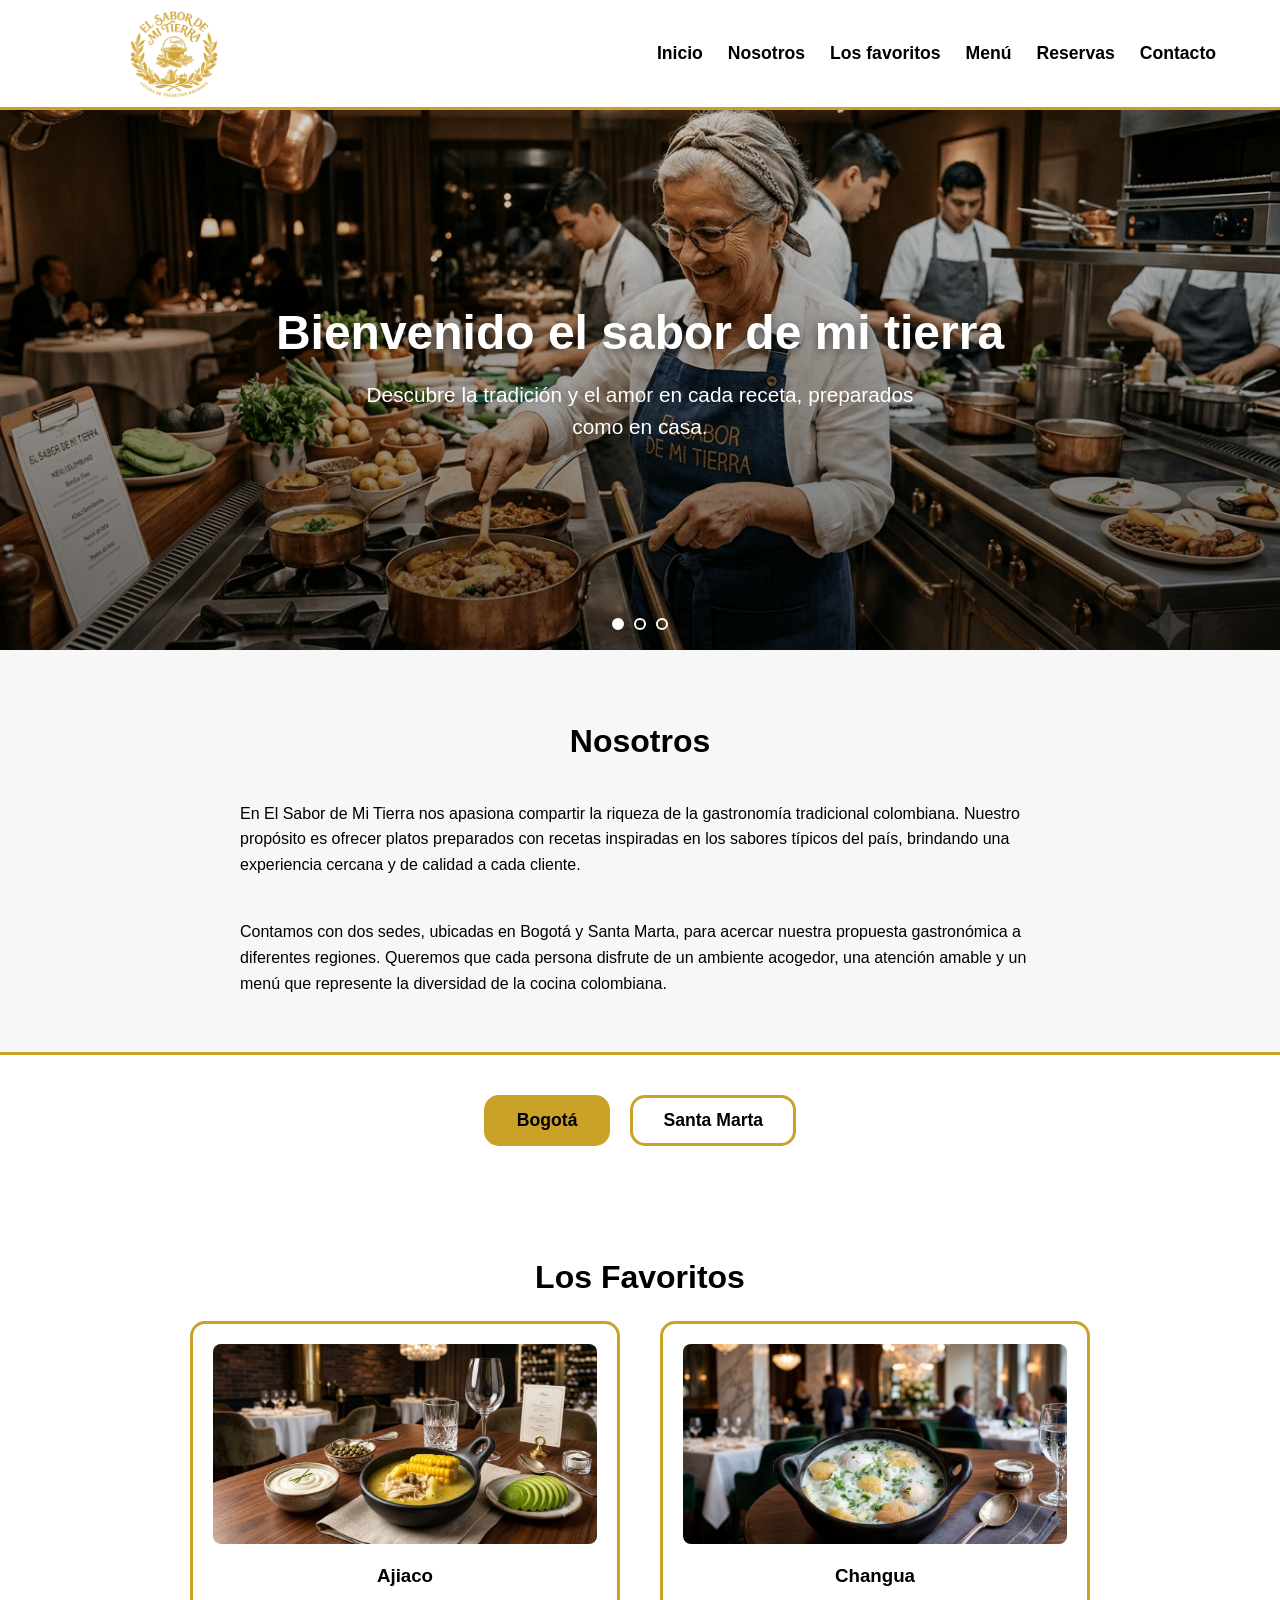
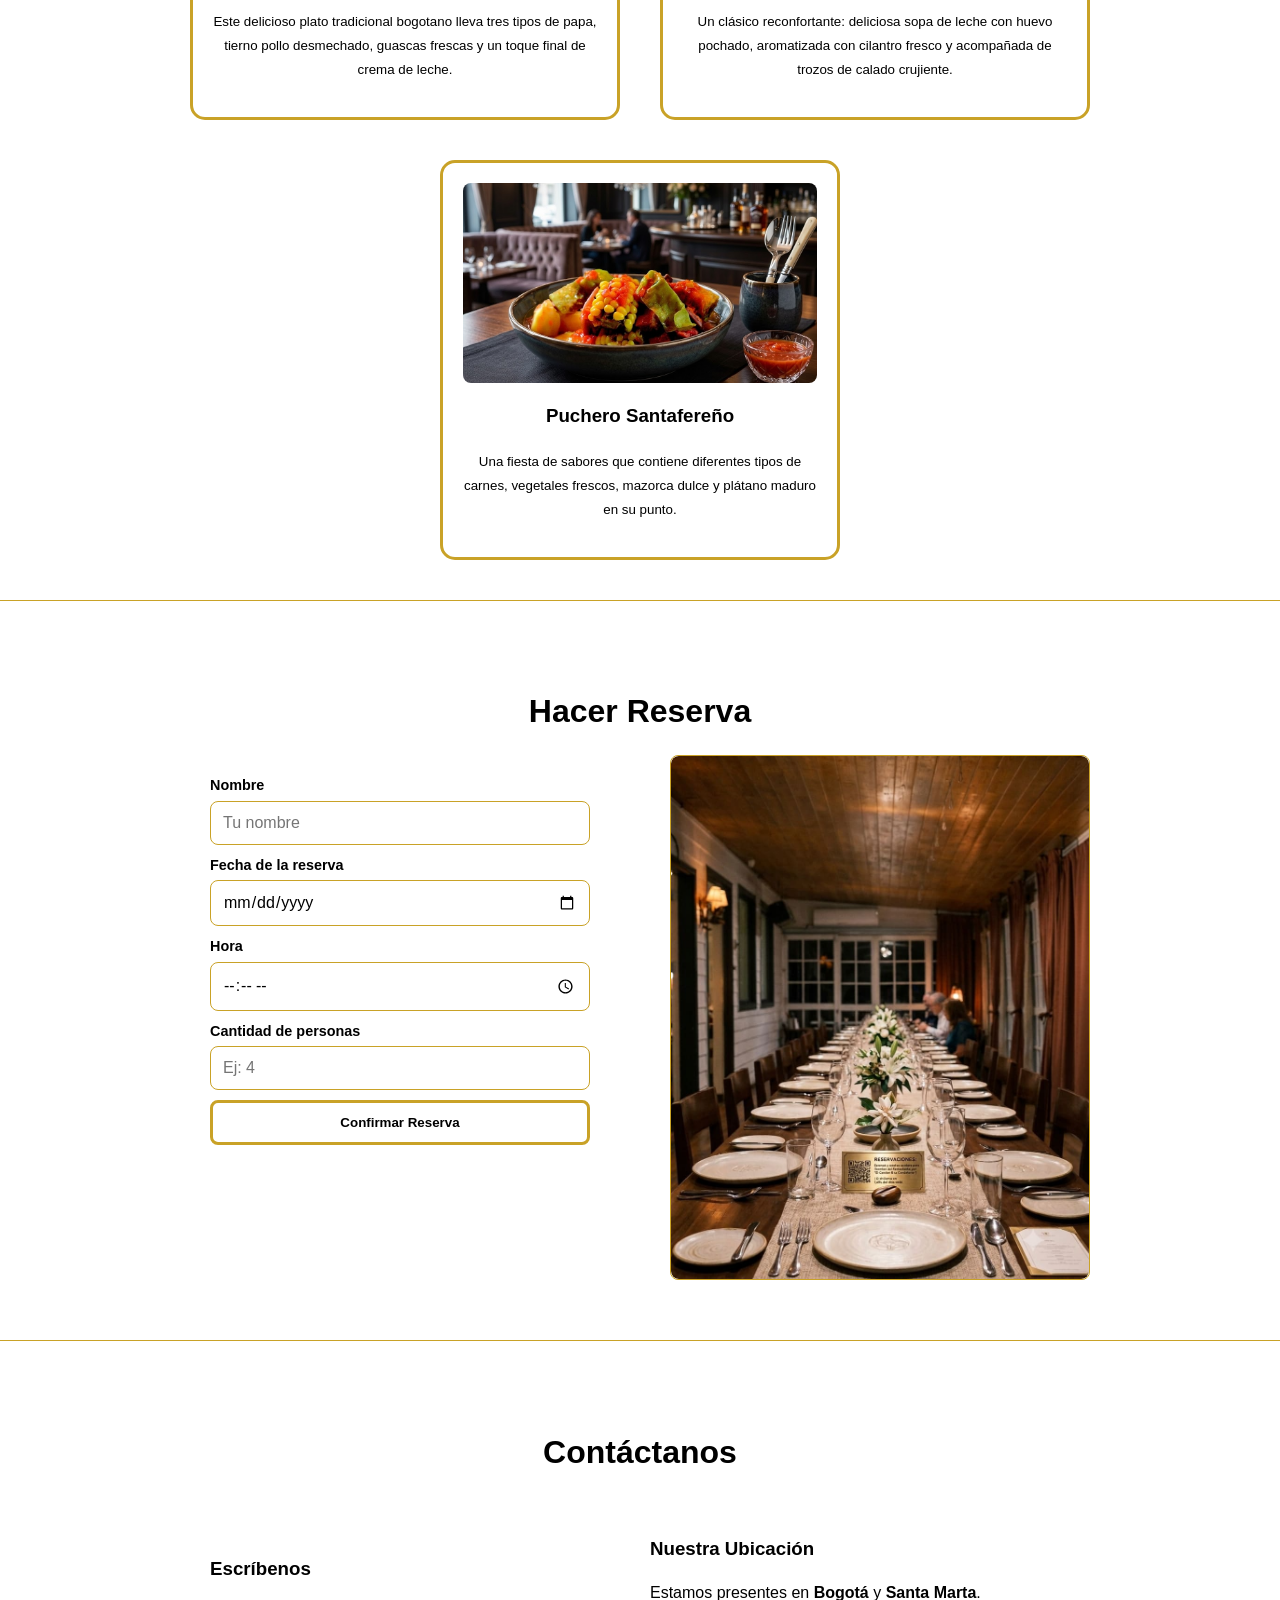
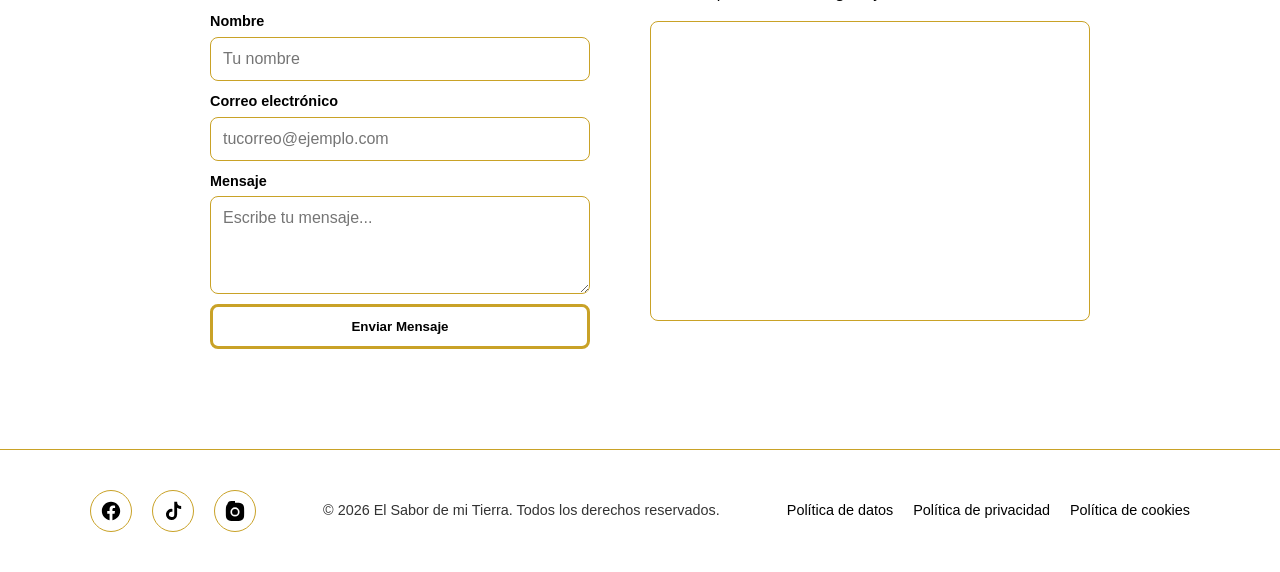
<file: index.html>
<!DOCTYPE html>
<!-- proyecto: El Sabor de mi Tierra | Web de restaurante de comida tradicional colombiana -->
<html lang="es">
<head>
    <meta charset="UTF-8">
    <meta name="viewport" content="width=device-width, initial-scale=1.0">
    <meta name="description" content="El Sabor de mi Tierra: restaurante de comida tradicional colombiana con sedes en Bogotá y Santa Marta. Consulta el menú, haz tu reserva y contáctanos.">
    <title>El Sabor de mi Tierra</title>
    <!-- Hoja de estilos principal, ubicada en la carpeta css -->
    <link rel="stylesheet" href="css/estilos.css">
</head>
<body>

    <!-- ============================= -->
    <!-- header: logo + nombre + menú de navegación -->
    <!-- ============================= -->
    <header class="header-principal">
        <div class="header__marca">
            <picture>
                <source srcset="img/logo.webp" type="image/webp">
                <img src="img/logo.jpg" class="header__logo" alt="Logo El Sabor de Mi Tierra" loading="lazy">
            </picture>
        </div>

        <!-- botón hamburguesa, sólo visible en móvil -->
        <button class="header__hamburguesa" id="btn-hamburguesa" aria-label="Abrir menú de navegación" aria-expanded="false">
            <span></span>
            <span></span>
            <span></span>
        </button>

        <nav class="header__nav" id="header-nav">
            <a href="#inicio" title="Ir al inicio">Inicio</a>
            <a href="#nosotros" title="Conoce más sobre nosotros">Nosotros</a>
            <!-- lleva directo a la vista previa de platos en la propia página -->
            <a href="#seccion-menu" title="Ver los platos favoritos">Los favoritos</a>
            <!-- el botón de menú abre el pop up con la carta, no navega a una sección -->
            <button type="button" id="btn-menu">Menú</button>
            <a href="#reservas" title="Ir a la sección de reservas">Reservas</a>
            <a href="#contacto" title="Ir a la sección de contacto">Contacto</a>
        </nav>
    </header>

    <!-- ============================= -->
    <!-- banner principal: carrusel con movimiento automático -->
    <!-- ============================= -->
    <section class="seccion-inicio" id="inicio">
        <div class="banner-carrusel" id="banner-carrusel">
            <!-- cada slide es una imagen de fondo distinta; el JS alterna la clase "activo" -->
            <div class="banner-carrusel__slide banner-carrusel__slide--activo" style="background-image: url('img/bannerprincipal.webp');"></div>
            <div class="banner-carrusel__slide" style="background-image: url('img/bannerbogota.webp');"></div>
            <div class="banner-carrusel__slide" style="background-image: url('img/bannersantamarta.webp');"></div>

            <div class="banner-carrusel__overlay"></div>

            <div class="banner-carrusel__contenido">
                <h1>Bienvenido el sabor de mi tierra</h1>
                <p>Descubre la tradición y el amor en cada receta, preparados como en casa.</p>
            </div>

            <!-- puntos indicadores del carrusel -->
            <div class="banner-carrusel__indicadores" id="banner-indicadores">
                <button class="banner-carrusel__indicador banner-carrusel__indicador--activo" data-slide="0" aria-label="Ir a la imagen 1"></button>
                <button class="banner-carrusel__indicador" data-slide="1" aria-label="Ir a la imagen 2"></button>
                <button class="banner-carrusel__indicador" data-slide="2" aria-label="Ir a la imagen 3"></button>
            </div>
        </div>
    </section>

    <!-- ============================= -->
    <!-- nosotros: sección visible en la propia página, debajo del banner -->
    <!-- ============================= -->
    <section id="nosotros" class="seccion-nosotros">
        <h2 class="u-titulo-seccion">Nosotros</h2>
        <div class="seccion-nosotros__texto">
            <p>En El Sabor de Mi Tierra nos apasiona compartir la riqueza de la gastronomía tradicional colombiana. Nuestro propósito es ofrecer platos preparados con recetas inspiradas en los sabores típicos del país, brindando una experiencia cercana y de calidad a cada cliente.</p>
            <p>Contamos con dos sedes, ubicadas en Bogotá y Santa Marta, para acercar nuestra propuesta gastronómica a diferentes regiones. Queremos que cada persona disfrute de un ambiente acogedor, una atención amable y un menú que represente la diversidad de la cocina colombiana.</p>
        </div>
    </section>

    <!-- botones para filtrar los platos por ciudad -->
    <div class="selector-ciudad">
        <button class="selector-ciudad__boton selector-ciudad__boton--activo" data-ciudad="platos-bogota">Bogotá</button>
        <button class="selector-ciudad__boton" data-ciudad="platos-santa-marta">Santa Marta</button>
    </div>

    <!-- vista previa de un par de platos destacados en la propia página (no es el pop up) -->
    <section id="seccion-menu">
        <h2 class="u-titulo-seccion">Los Favoritos</h2>
        <div id="contenedor-platos-dinamicos" class="menu-favoritos__grid">
            <!-- el contenido se genera dinámicamente desde js/index.js -->
        </div>
    </section>

    <!-- ============================= -->
    <!-- pop up del menu completo(se abre al pulsar "menú" en el header) -->
    <!-- ============================= -->
    <div class="modal" id="modal-menu" aria-hidden="true">
        <div class="modal__caja" role="dialog" aria-modal="true" aria-labelledby="titulo-modal-menu">
            <button class="modal__cerrar" id="btn-cerrar-menu" aria-label="Cerrar menú">&times;</button>
            <h2 id="titulo-modal-menu">Menú Completo y Precios</h2>
            <ul id="lista-menu-completa">
                <li><span>Ajiaco</span><span>$25.000</span></li>
                <li><span>Changua</span><span>$18.000</span></li>
                <li><span>Puchero Santafereño</span><span>$30.000</span></li>
                <li><span>Sobrebarriga</span><span>$28.000</span></li>
                <li><span>Tamal Santafereño</span><span>$15.000</span></li>
                <li><span>Mijoa</span><span>$12.000</span></li>
                <li><span>Arepa de Huevo</span><span>$8.000</span></li>
                <li><span>Arroz con Camarón</span><span>$28.000</span></li>
                <li><span>Cayeye</span><span>$12.000</span></li>
                <li><span>Carimañola</span><span>$7.000</span></li>
                <li><span>Lechona</span><span>$22.000</span></li>
                <li><span>Fritanga</span><span>$26.000</span></li>
                <li><span>Cocadas</span><span>$5.000</span></li>
                <li><span>Merengón</span><span>$9.000</span></li>
            </ul>
        </div>
    </div>

    <!-- ============================= -->
    <!-- reservas: formulario con selector de fecha nativo (input date) -->
    <!-- ============================= -->
    <section id="reservas" class="seccion-formulario">
        <h2 class="u-titulo-seccion">Hacer Reserva</h2>
        <div class="reservas__contenido">
            <form class="formulario-reservas" id="form-reservas" action="#reservas" method="post">
                <label for="reserva-nombre">Nombre</label>
                <input type="text" id="reserva-nombre" placeholder="Tu nombre" required>

                <label for="reserva-fecha">Fecha de la reserva</label>
                <!-- el input type="date" abre el calendario nativo del navegador -->
                <input type="date" id="reserva-fecha" required>

                <label for="reserva-hora">Hora</label>
                <input type="time" id="reserva-hora" required>

                <label for="reserva-personas">Cantidad de personas</label>
                <input type="number" id="reserva-personas" placeholder="Ej: 4" min="1" required>

                <button type="submit" id="btn-reserva">Confirmar Reserva</button>
            </form>

            <div class="reservas__imagen">
                <picture>
                    <source srcset="img/reservas.webp" type="image/webp">
                    <img src="img/reservas.jpg" alt="Mesa reservada en el restaurante" loading="lazy">
                </picture>
            </div>
        </div>
    </section>

    <!-- ============================= -->
    <!-- contacto -->
    <!-- ============================= -->
    <section id="contacto" class="seccion-formulario">
        <h2 class="u-titulo-seccion">Contáctanos</h2>
        <div class="contacto__flex">
            <form id="form-contacto" class="formulario-reservas" action="#contacto" method="post">
                <h3>Escríbenos</h3>
                <label for="contacto-nombre">Nombre</label>
                <input type="text" id="contacto-nombre" placeholder="Tu nombre" required>

                <label for="contacto-email">Correo electrónico</label>
                <input type="email" id="contacto-email" placeholder="tucorreo@ejemplo.com" required>

                <label for="contacto-mensaje">Mensaje</label>
                <textarea id="contacto-mensaje" placeholder="Escribe tu mensaje..." rows="4" required></textarea>

                <button type="submit" id="btn-enviar-contacto">Enviar Mensaje</button>
            </form>

            <div id="mensaje-confirmacion">
                ¡Gracias! Hemos recibido tu mensaje. Te contestaremos en el tiempo más breve posible.
            </div>

            <div class="contacto__mapa">
                <h3>Nuestra Ubicación</h3>
                <p>Estamos presentes en <strong>Bogotá</strong> y <strong>Santa Marta</strong>.</p>
                <div class="contacto__caja-mapa">
                    <iframe id="mapa-ciudad" title="Mapa de ubicación"
                        src="https://www.google.com/maps/embed?pb=!1m14!1m12!1m3!1d254508.5164547432!2d-74.10782975!3d4.6482837!2m3!1f0!2f0!3f0!3m2!1i1024!2i768!4f13.1!5e0!3m2!1ses!2sco!4v1625484848484!5m2!1ses!2sco"
                        allowfullscreen="" loading="lazy"></iframe>
                </div>
            </div>
        </div>
    </section>

    <!-- ============================= -->
    <!-- footer: iconos de redes a la izquierda, políticas a la derecha -->
    <!-- ============================= -->
    <footer class="footer-principal">
        <div class="footer-contenido">

            <!-- bloque izquierdo: sólo iconos de redes sociales -->
            <div class="footer-redes">
                <a href="https://www.facebook.com/profile.php?id=61577432203304" target="_blank" rel="noreferrer" class="footer-redes__icono" aria-label="Facebook" title="Visita nuestro Facebook">
                    <svg viewBox="0 0 24 24" width="22" height="22" fill="currentColor" aria-hidden="true">
                        <path d="M22 12.06C22 6.51 17.52 2 12 2S2 6.51 2 12.06c0 5 3.66 9.15 8.44 9.94v-7.03H7.9v-2.91h2.54V9.85c0-2.51 1.49-3.9 3.77-3.9 1.09 0 2.24.2 2.24.2v2.47h-1.26c-1.24 0-1.63.78-1.63 1.57v1.88h2.78l-.44 2.91h-2.34V22c4.78-.79 8.44-4.94 8.44-9.94Z"/>
                    </svg>
                </a>
                <a href="https://www.tiktok.com/@loreprincess2?_r=1&amp;_t=ZS-97jcSxCkOBR" target="_blank" rel="noreferrer" class="footer-redes__icono" aria-label="TikTok" title="Visita nuestro TikTok">
                    <svg viewBox="0 0 24 24" width="22" height="22" fill="currentColor" aria-hidden="true">
                        <path d="M16.5 2h-3.1v13.7a2.9 2.9 0 1 1-2.06-2.78V9.7a6.1 6.1 0 1 0 5.16 6.03V8.44a7.6 7.6 0 0 0 4.4 1.4V6.63a4.4 4.4 0 0 1-4.4-4.4Z"/>
                    </svg>
                </a>
                <a href="https://www.instagram.com/loreg_200?igsh=YTkwZzRnOXBpZDhy" target="_blank" rel="noreferrer" class="footer-redes__icono" aria-label="Instagram" title="Visita nuestro Instagram">
                    <svg viewBox="0 0 24 24" width="22" height="22" fill="currentColor" aria-hidden="true">
                        <path d="M12 2c2.72 0 3.06.01 4.12.06 1.06.05 1.79.22 2.43.47.66.26 1.22.6 1.77 1.15.55.55.9 1.11 1.15 1.77.25.64.42 1.37.47 2.43C21.99 8.94 22 9.28 22 12s-.01 3.06-.06 4.12c-.05 1.06-.22 1.79-.47 2.43a4.9 4.9 0 0 1-1.15 1.77 4.9 4.9 0 0 1-1.77 1.15c-.64.25-1.37.42-2.43.47C15.06 21.99 14.72 22 12 22s-3.06-.01-4.12-.06c-1.06-.05-1.79-.22-2.43-.47a4.9 4.9 0 0 1-1.77-1.15 4.9 4.9 0 0 1-1.15-1.77c-.25-.64-.42-1.37-.47-2.43C2.01 15.06 2 14.72 2 12s.01-3.06.06-4.12c.05-1.06.22-1.79.47-2.43.26-.66.6-1.22 1.15-1.77A4.9 4.9 0 0 1 5.45.53c.64-.25 1.37-.42 2.43-.47C8.94.01 9.28 0 12 0Zm0 5a5 5 0 1 0 0 10 5 5 0 0 0 0-10Zm0 8.2a3.2 3.2 0 1 1 0-6.4 3.2 3.2 0 0 1 0 6.4Zm5.4-8.4a1.17 1.17 0 1 1-2.34 0 1.17 1.17 0 0 1 2.34 0Z" transform="translate(0 1)"/>
                    </svg>
                </a>
            </div>

            <!-- el texto central: derechos de autor -->
            <p class="footer-copy">© 2026 El Sabor de mi Tierra. Todos los derechos reservados.</p>

            <!-- bloque derecho: enlaces legales -->
            <div class="footer-legal">
                <a href="politica-datos.html" title="Ver política de datos">Política de datos</a>
                <a href="politica-privacidad.html" title="Ver política de privacidad">Política de privacidad</a>
                <a href="politica-cookies.html" title="Ver política de cookies">Política de cookies</a>
            </div>
        </div>
    </footer>

    <!-- el script se carga al final, ubicado en la carpeta js -->
    <script src="js/index.js" defer></script>
</body>
</html>
</file>
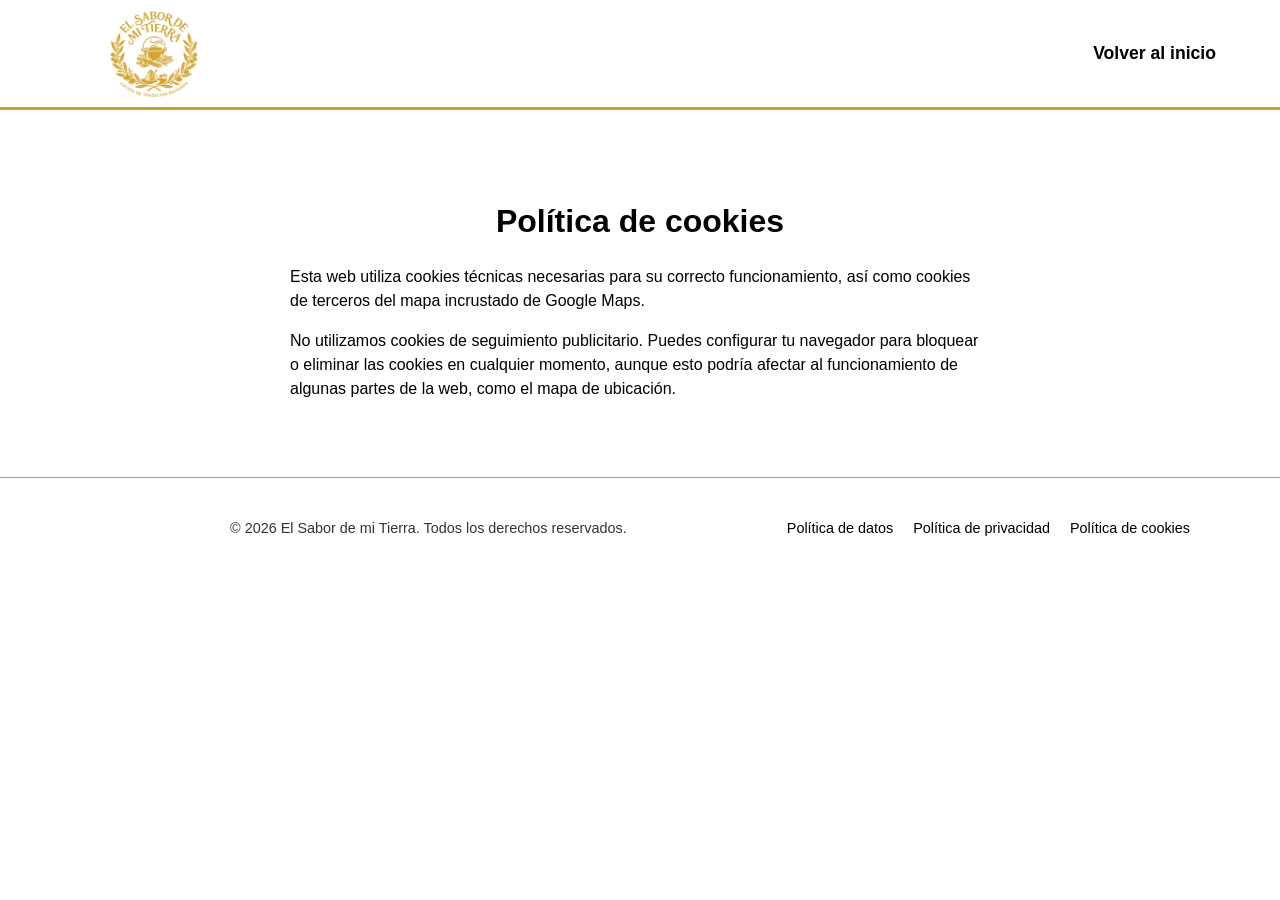
<file: politica-cookies.html>
<!DOCTYPE html>
<!-- Página legal: Política de cookies -->
<html lang="es">
<head>
    <meta charset="UTF-8">
    <meta name="viewport" content="width=device-width, initial-scale=1.0">
    <meta name="description" content="Política de cookies de El Sabor de mi Tierra: qué cookies técnicas y de terceros utilizamos y cómo puedes gestionarlas en tu navegador.">
    <title>Política de cookies | El Sabor de mi Tierra</title>
    <link rel="stylesheet" href="css/estilos.css">
</head>
<body>
    <header class="header-principal">
        <div class="header__marca">
            <img src="img/logo.webp" class="header__logo" alt="Logo El Sabor de Mi Tierra">
        </div>
        <nav class="header__nav header__nav--estatico">
        <a href="index.html" title="Volver a la página de inicio">Volver al inicio</a>
        </nav>
    </header>

    <section class="seccion-formulario" style="border-top: none;">
        <h1 class="u-titulo-seccion">Política de cookies</h1>
        <div style="max-width: 43.75rem; margin: 0 auto;">
            <p>Esta web utiliza cookies técnicas necesarias para su correcto funcionamiento, así como cookies de terceros del mapa incrustado de Google Maps.</p>
            <p>No utilizamos cookies de seguimiento publicitario. Puedes configurar tu navegador para bloquear o eliminar las cookies en cualquier momento, aunque esto podría afectar al funcionamiento de algunas partes de la web, como el mapa de ubicación.</p>
        </div>
    </section>

    <footer class="footer-principal">
        <div class="footer-contenido">
            <p class="footer-copy">© 2026 El Sabor de mi Tierra. Todos los derechos reservados.</p>
            <div class="footer-legal">
                <a href="politica-datos.html" title="Ver política de datos">Política de datos</a>
                <a href="politica-privacidad.html" title="Ver política de privacidad">Política de privacidad</a>
                <a href="politica-cookies.html" title="Ver política de cookies">Política de cookies</a>
            </div>
        </div>
    </footer>
</body>
</html>
</file>
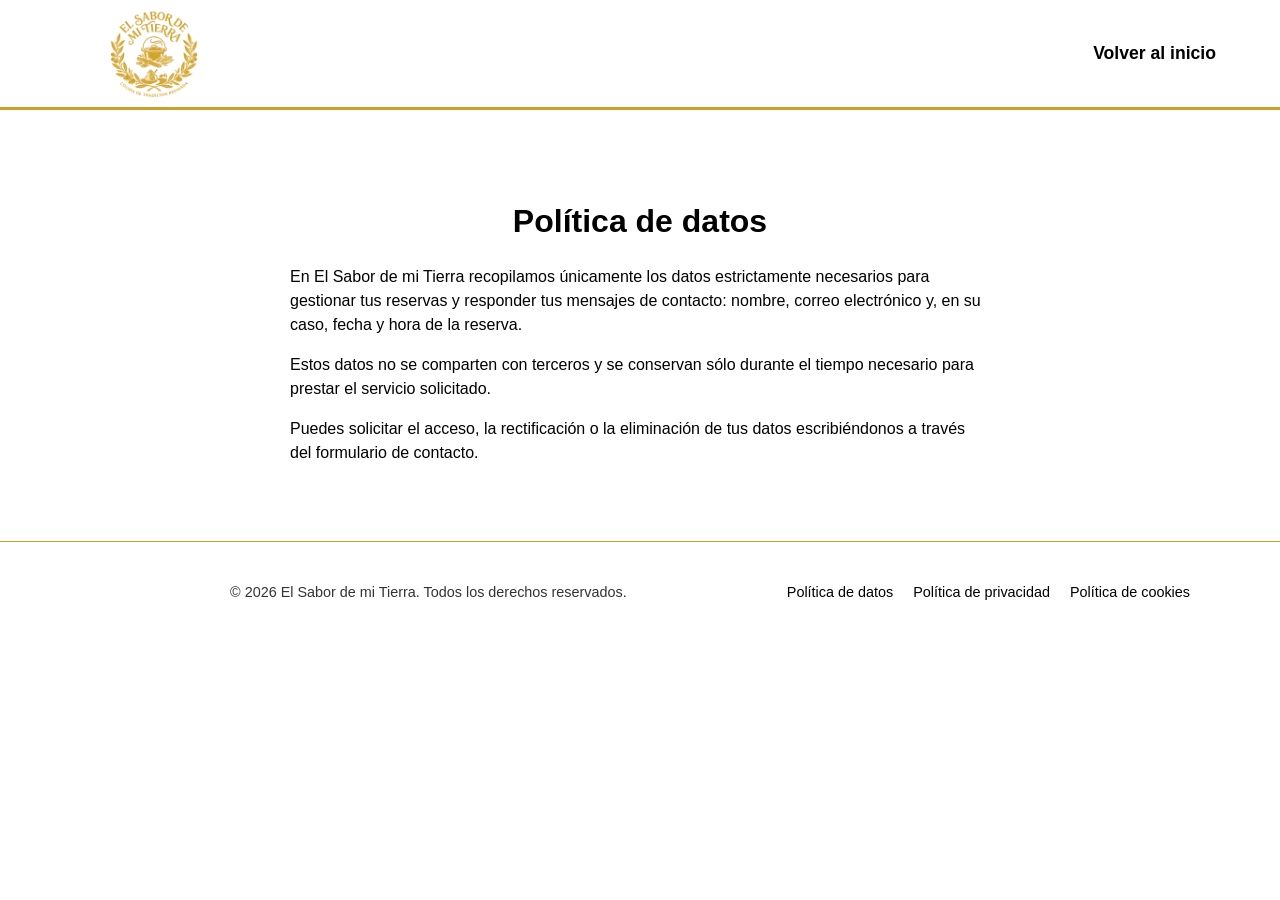
<file: politica-datos.html>
<!DOCTYPE html>
<!-- Página legal: Política de datos -->
<html lang="es">
<head>
    <meta charset="UTF-8">
    <meta name="viewport" content="width=device-width, initial-scale=1.0">
    <meta name="description" content="Política de datos de El Sabor de mi Tierra: qué información recopilamos, con qué finalidad y cómo puedes ejercer tus derechos sobre ella.">
    <title>Política de datos | El Sabor de mi Tierra</title>
    <link rel="stylesheet" href="css/estilos.css">
</head>
<body>
    <header class="header-principal">
        <div class="header__marca">
            <img src="img/logo.webp" class="header__logo" alt="Logo El Sabor de Mi Tierra">
        </div>
        <nav class="header__nav header__nav--estatico">
    <a href="index.html" title="Volver a la página de inicio">Volver al inicio</a>
        </nav>
    </header>

    <section class="seccion-formulario" style="border-top: none;">
        <h1 class="u-titulo-seccion">Política de datos</h1>
        <div style="max-width: 43.75rem; margin: 0 auto;">
            <p>En El Sabor de mi Tierra recopilamos únicamente los datos estrictamente necesarios para gestionar tus reservas y responder tus mensajes de contacto: nombre, correo electrónico y, en su caso, fecha y hora de la reserva.</p>
            <p>Estos datos no se comparten con terceros y se conservan sólo durante el tiempo necesario para prestar el servicio solicitado.</p>
            <p>Puedes solicitar el acceso, la rectificación o la eliminación de tus datos escribiéndonos a través del formulario de contacto.</p>
        </div>
    </section>

    <footer class="footer-principal">
        <div class="footer-contenido">
            <p class="footer-copy">© 2026 El Sabor de mi Tierra. Todos los derechos reservados.</p>
            <div class="footer-legal">
            <a href="politica-datos.html" title="Ver política de datos">Política de datos</a>
            <a href="politica-privacidad.html" title="Ver política de privacidad">Política de privacidad</a>
            <a href="politica-cookies.html" title="Ver política de cookies">Política de cookies</a>
            </div>
        </div>
    </footer>
</body>
</html>
</file>
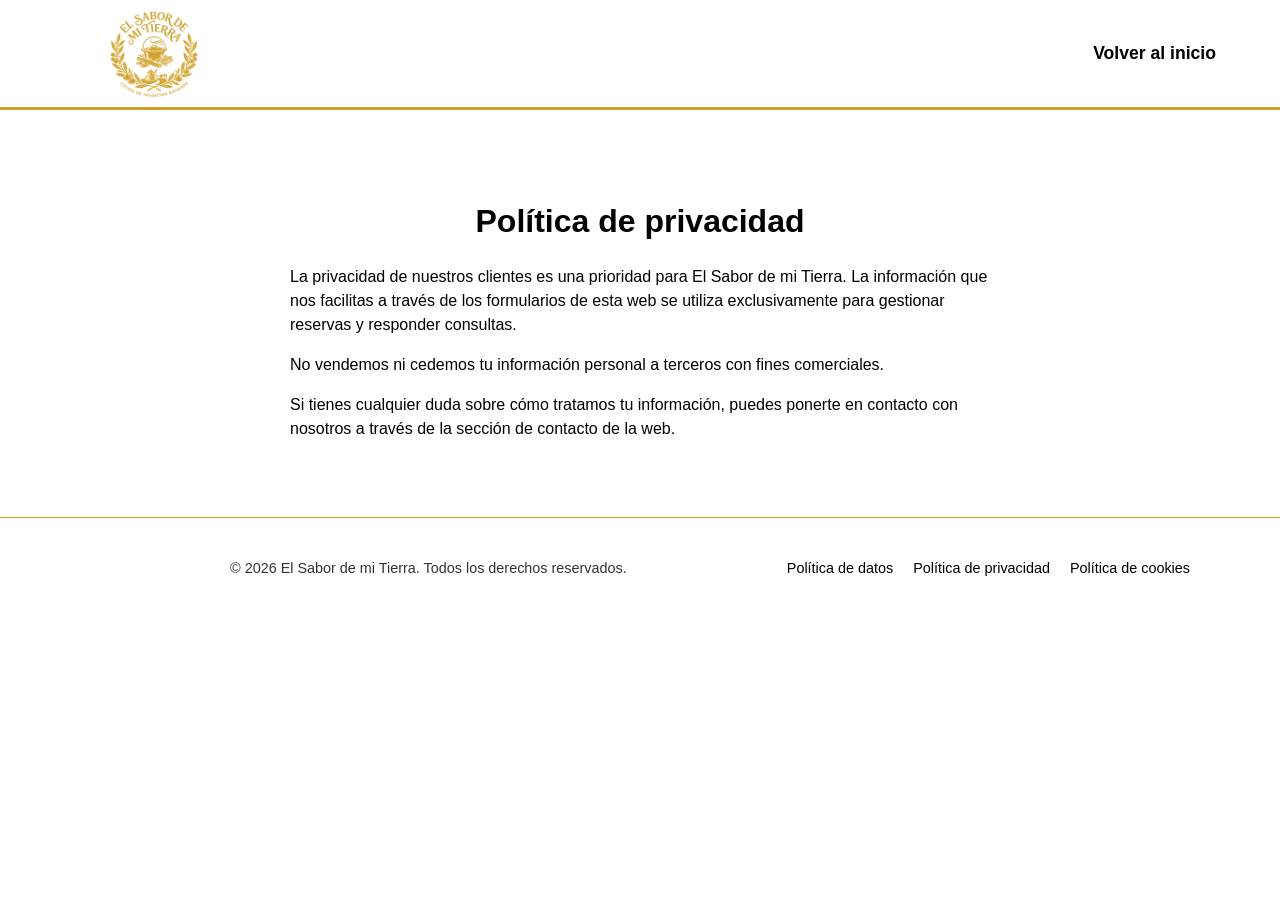
<file: politica-privacidad.html>
<!DOCTYPE html>
<!-- Página legal: Política de privacidad -->
<html lang="es">
<head>
    <meta charset="UTF-8">
    <meta name="viewport" content="width=device-width, initial-scale=1.0">
    <meta name="description" content="Política de privacidad de El Sabor de mi Tierra: cómo tratamos los datos que nos facilitas a través de los formularios de reservas y contacto.">
    <title>Política de privacidad | El Sabor de mi Tierra</title>
    <link rel="stylesheet" href="css/estilos.css">
</head>
<body>
    <header class="header-principal">
        <div class="header__marca">
            <img src="img/logo.webp" class="header__logo" alt="Logo El Sabor de Mi Tierra">
        </div>
        <nav class="header__nav header__nav--estatico">
    <a href="index.html" title="Volver a la página de inicio">Volver al inicio</a>
        </nav>
    </header>

    <section class="seccion-formulario" style="border-top: none;">
        <h1 class="u-titulo-seccion">Política de privacidad</h1>
        <div style="max-width: 43.75rem; margin: 0 auto;">
            <p>La privacidad de nuestros clientes es una prioridad para El Sabor de mi Tierra. La información que nos facilitas a través de los formularios de esta web se utiliza exclusivamente para gestionar reservas y responder consultas.</p>
            <p>No vendemos ni cedemos tu información personal a terceros con fines comerciales.</p>
            <p>Si tienes cualquier duda sobre cómo tratamos tu información, puedes ponerte en contacto con nosotros a través de la sección de contacto de la web.</p>
        </div>
    </section>

    <footer class="footer-principal">
        <div class="footer-contenido">
            <p class="footer-copy">© 2026 El Sabor de mi Tierra. Todos los derechos reservados.</p>
            <div class="footer-legal">
             <a href="politica-datos.html" title="Ver política de datos">Política de datos</a>
             <a href="politica-privacidad.html" title="Ver política de privacidad">Política de privacidad</a>
             <a href="politica-cookies.html" title="Ver política de cookies">Política de cookies</a>
            </div>
        </div>
    </footer>
</body>
</html>
</file>
<file: css/estilos.css>
/* ==========================================================================
   1. las variales globales
   centralizamos colores, tipografía y espaciados para que todo el sitio
   sea consistente y fácil de mantener (CSS más robusto).
   ========================================================================== */
:root {
    --color-fondo: #ffffff;
    --color-texto: #000000;
    --color-texto-suave: #333333;
    --color-dorado: #C9A227;
    --color-dorado-suave: #E3C468;
    --color-borde: var(--color-dorado);
    --color-superficie: #f7f7f7;
    --color-hover: #f0f0f0;

    --fuente-base: "Segoe UI", Arial, sans-serif;

    --radio-sm: 0.5rem;
    --radio-md: 0.9375rem;

    --espacio-xs: 0.625rem;
    --espacio-sm: 1.25rem;
    --espacio-md: 2.5rem;
    --espacio-lg: 3.75rem;

    --transicion-rapida: 0.3s ease;
    --transicion-lenta: 0.6s ease;

    --header-alto: 6.875rem; /* usado para el scroll con anclas y el popup */
}

/* ==========================================================================
   2. reset y configuración global
   ========================================================================== */
* { box-sizing: border-box; }

html {
    scroll-behavior: smooth;
    scroll-padding-top: var(--header-alto); /* evita que el header tape las secciones al saltar con anclas */
}

body {
    margin: 0;
    font-family: var(--fuente-base);
    background-color: var(--color-fondo);
    color: var(--color-texto);
    line-height: 1.5;
}

img { max-width: 100%; display: block; }

/* el <picture> queda "invisible" en el layout: el <img> de adentro se comporta
   exactamente igual que antes, así el responsive no se ve afectado */
picture { display: contents; }

/* ==========================================================================
   3. heder: logo + nombre + navegación
   ========================================================================== */
.header-principal {
    display: flex;
    align-items: center;
    justify-content: space-between;
    padding: var(--espacio-xs) 5%;
    background-color: var(--color-fondo);
    height: var(--header-alto);
    border-bottom: 0.1875rem solid var(--color-borde);
    position: sticky;
    top: 0;
    z-index: 50;
}

.header__marca {
    display: flex;
    align-items: center;
    gap: var(--espacio-sm);
    min-width: 0; /* permite truncar el título en pantallas pequeñas */
}

.header__logo {
    height: 7.5rem;
    width: auto;
    transition: transform var(--transicion-rapida);
}
.header__logo:hover { transform: rotate(5deg) scale(1.1); }

@keyframes aparecerSuave {
    from { opacity: 0; transform: translateY(-1.25rem); }
    to { opacity: 1; transform: translateY(0); }
}

.header__nav { display: flex; align-items: center; gap: 1.5625rem; }

/* nav simplificado de las páginas legales: no llevan botón hamburguesa, así que el
   enlace no debe colapsarse en tablet/móvil como el menú de la página principal */
.header__nav.header__nav--estatico {
    position: static;
    max-height: none;
    overflow: visible;
    background: none;
    border-bottom: none;
}

.header__nav a,
.header__nav button {
    position: relative;
    text-decoration: none;
    font-weight: bold;
    font-size: 1.1rem;
    font-family: inherit;
    color: var(--color-texto);
    background: none;
    border: none;
    padding: 0;
    cursor: pointer;
    transition: filter var(--transicion-rapida);
}
.header__nav a:hover,
.header__nav button:hover { filter: brightness(0.5); }

.header__nav a::after,
.header__nav button::after {
    content: '';
    position: absolute;
    width: 0; height: 0.125rem;
    bottom: -0.3125rem; left: 0;
    background: var(--color-borde);
    transition: width var(--transicion-rapida);
}
.header__nav a:hover::after,
.header__nav button:hover::after { width: 100%; }

/* botón hamburguesa: oculto en escritorio, visible sólo en móvil (ver media query) */
.header__hamburguesa {
    display: none;
    flex-direction: column;
    justify-content: center;
    gap: 0.3125rem;
    width: 2.125rem;
    height: 2.125rem;
    background: none;
    border: none;
    cursor: pointer;
    padding: 0;
}
.header__hamburguesa span {
    display: block;
    height: 0.1875rem;
    background-color: var(--color-texto);
    border-radius: 0.125rem;
    transition: transform var(--transicion-rapida), opacity var(--transicion-rapida);
}
/* estado abierto: la hamburguesa se transforma en una "X" */
.header__hamburguesa--activo span:nth-child(1) { transform: translateY(0.5rem) rotate(45deg); }
.header__hamburguesa--activo span:nth-child(2) { opacity: 0; }
.header__hamburguesa--activo span:nth-child(3) { transform: translateY(-0.5rem) rotate(-45deg); }

/* ==========================================================================
   4. nosotros: sección visible en la página, arriba del banner
   ========================================================================== */
.seccion-nosotros {
    padding: var(--espacio-md) 10%;
    background-color: var(--color-superficie);
    border-bottom: 0.1875rem solid var(--color-borde);
    text-align: center;
}

.seccion-nosotros__texto {
    max-width: 50rem;
    margin: var(--espacio-sm) auto 0;
    text-align: left;
}

/* ==========================================================================
   5. el banner principal con carrusel de imágenes
   ========================================================================== */
.seccion-inicio { padding: 0; }

.banner-carrusel {
    position: relative;
    width: 100%;
    height: 60vh;
    min-height: 23.75rem;
    overflow: hidden;
}

.banner-carrusel__slide {
    position: absolute;
    inset: 0;
    background-size: cover;
    background-position: center;
    background-color: var(--color-superficie); /* respaldo mientras carga la imagen */
    opacity: 0;
    transform: scale(1.08);
    transition: opacity 1.2s ease, transform 6s ease;
}

/* el JS alterna el modificador "--activo" cada pocos segundos, generando el movimiento del banner */
.banner-carrusel__slide--activo {
    opacity: 1;
    transform: scale(1);
}

.banner-carrusel__overlay {
    position: absolute;
    inset: 0;
    background: linear-gradient(180deg, rgba(0,0,0,0.15) 0%, rgba(0,0,0,0.55) 100%);
}

.banner-carrusel__contenido {
    position: relative;
    z-index: 2;
    height: 100%;
    display: flex;
    flex-direction: column;
    justify-content: center;
    align-items: center;
    text-align: center;
    color: #ffffff;
    padding: 0 1.25rem;
    animation: aparecerSuave 1.5s ease-out forwards;
}

.banner-carrusel__contenido h1 {
    font-size: clamp(1.8rem, 4vw, 3rem);
    font-weight: 800;
    margin: 0;
    text-shadow: 0 0.125rem 0.625rem rgba(0,0,0,0.5);
}

.banner-carrusel__contenido p {
    font-size: clamp(1rem, 2vw, 1.3rem);
    margin-top: var(--espacio-xs);
    max-width: 37.5rem;
}

.banner-carrusel__indicadores {
    position: absolute;
    z-index: 2;
    bottom: 1.25rem;
    left: 50%;
    transform: translateX(-50%);
    display: flex;
    gap: 0.625rem;
}

.banner-carrusel__indicador {
    width: 0.75rem; height: 0.75rem;
    border-radius: 50%;
    border: 0.125rem solid #ffffff;
    background: transparent;
    cursor: pointer;
    padding: 0;
    transition: background-color var(--transicion-rapida);
}
.banner-carrusel__indicador--activo { background-color: #ffffff; }

/* ==========================================================================
   6. los botones de la ciudad
   ========================================================================== */
.selector-ciudad {
    display: flex;
    flex-wrap: wrap;
    justify-content: center;
    align-items: center;
    gap: var(--espacio-sm);
    width: 100%;
    margin: var(--espacio-md) auto;
    padding: 0 1.25rem;
}

.selector-ciudad__boton {
    padding: 0.75rem 1.875rem;
    background: var(--color-fondo);
    color: var(--color-texto);
    border: 0.1875rem solid var(--color-borde);
    border-radius: var(--radio-md);
    cursor: pointer;
    font-weight: bold;
    font-size: 1.1rem;
    transition: transform var(--transicion-rapida), background-color var(--transicion-rapida), box-shadow var(--transicion-rapida);
}

.selector-ciudad__boton:hover {
    transform: scale(1.08);
    background-color: var(--color-hover);
    box-shadow: 0 0.3125rem 0.9375rem rgba(0,0,0,0.1);
}

/* marca visualmente qué ciudad está seleccionada actualmente */
.selector-ciudad__boton--activo {
    background-color: var(--color-dorado);
    border-color: var(--color-dorado);
    color: var(--color-texto);
}

/* ==========================================================================
   7. sección menu (vista previa de platos en la propia página)
   ========================================================================== */
#seccion-menu {
    padding: var(--espacio-md) 5%;
}

.u-titulo-seccion {
    text-align: center;
    font-size: 2rem;
    margin-bottom: var(--espacio-sm);
}

.menu-favoritos__grid {
    display: grid;
    grid-template-columns: repeat(auto-fit, minmax(17.5rem, 1fr));
    gap: var(--espacio-md);
    justify-items: stretch;
    max-width: 56.25rem;
    margin: 0 auto;
}

.menu-favoritos__plato {
    background: var(--color-fondo);
    padding: var(--espacio-sm);
    border-radius: var(--radio-md);
    text-align: center;
    color: var(--color-texto);
    border: 0.1875rem solid var(--color-borde);
    transition: transform var(--transicion-rapida), box-shadow var(--transicion-rapida);
}
.menu-favoritos__plato:hover {
    transform: translateY(-0.375rem);
    box-shadow: 0 0.625rem 1.25rem rgba(0,0,0,0.12);
}

.menu-favoritos__plato img,
.menu-favoritos__plato-imagen {
    width: 100%;
    height: 12.5rem;
    object-fit: cover;
    border-radius: var(--radio-sm);
    margin-bottom: var(--espacio-xs);
    display: block;
    overflow: hidden;
    transition: transform var(--transicion-lenta);
}

/* al pasar el mouse sobre la tarjeta, la imagen del plato hace un zoom suave */
.menu-favoritos__plato:hover img,
.menu-favoritos__plato:hover .menu-favoritos__plato-imagen {
    transform: scale(1.08);
}

/* si sólo queda una tarjeta impar en la última fila, se centra ocupando el ancho completo */
.menu-favoritos__grid .menu-favoritos__plato:last-child:nth-child(odd) {
    grid-column: 1 / -1;
    max-width: 25rem;
    justify-self: center;
    width: 100%;
}

/* ==========================================================================
   8. pop up del menu completo
   ========================================================================== */
.modal {
    position: fixed;
    inset: 0;
    background: rgba(0, 0, 0, 0.6);
    display: flex;
    align-items: center;
    justify-content: center;
    z-index: 90;
    padding: 1.25rem;
    opacity: 0;
    visibility: hidden;
    transition: opacity var(--transicion-rapida), visibility var(--transicion-rapida);
}

/* el modificador que activa el JS para mostrar el pop up */
.modal--visible {
    opacity: 1;
    visibility: visible;
}

.modal__caja {
    background: var(--color-fondo);
    color: var(--color-texto);
    border-radius: var(--radio-md);
    border: 0.1875rem solid var(--color-borde);
    max-width: 37.5rem;
    width: 100%;
    max-height: 80vh;
    overflow-y: auto;
    padding: var(--espacio-md);
    position: relative;
    transform: translateY(1.875rem) scale(0.96);
    transition: transform var(--transicion-rapida);
}
.modal--visible .modal__caja {
    transform: translateY(0) scale(1);
}

.modal__cerrar {
    position: absolute;
    top: 0.9375rem;
    right: 0.9375rem;
    background: none;
    border: none;
    font-size: 1.8rem;
    line-height: 1;
    cursor: pointer;
    color: var(--color-texto);
}

#lista-menu-completa {
    list-style: none;
    padding: 0;
    margin: var(--espacio-sm) 0 0;
}
#lista-menu-completa li {
    display: flex;
    justify-content: space-between;
    padding: 0.9375rem 0;
    border-bottom: 0.0625rem solid var(--color-borde);
}
#lista-menu-completa li span:last-child { font-weight: bold; }

.seccion-nosotros__texto {
    margin-top: var(--espacio-sm);
    display: flex;
    flex-direction: column;
    gap: 0.625rem;
    line-height: 1.6;
}

/* ==========================================================================
   9. formularios: reservas y contacto
   ========================================================================== */
.seccion-formulario {
    padding: var(--espacio-lg) 10%;
    background-color: var(--color-fondo);
    color: var(--color-texto);
    border-top: 0.0625rem solid var(--color-borde);
}

.reservas__contenido {
    display: flex;
    align-items: flex-start;
    justify-content: center;
    gap: var(--espacio-lg);
}

.formulario-reservas {
    display: flex;
    flex-direction: column;
    gap: var(--espacio-xs);
    max-width: 26.25rem;
    width: 100%;
    padding: var(--espacio-sm);
}

.reservas__imagen {
    flex: 1;
    max-width: 26.25rem;
    width: 100%;
    aspect-ratio: 4 / 5;
    align-self: stretch;
    border: 0.0625rem solid var(--color-borde);
    border-radius: var(--radio-sm);
    background-color: var(--color-fondo);
    overflow: hidden;
}

.reservas__imagen img {
    width: 100%;
    height: 100%;
    object-fit: cover;
    border-radius: var(--radio-sm);
    display: block;
    transition: transform var(--transicion-lenta);
}

/* al pasar el mouse sobre la imagen, hace un zoom suave */
.reservas__imagen:hover img {
    transform: scale(1.08);
}

@media (max-width: 1024px) {
    .reservas__contenido {
        flex-direction: column;
        align-items: center;
    }

    .reservas__imagen {
        display: none;
    }
}

.formulario-reservas label {
    font-weight: bold;
    font-size: 0.9rem;
    margin-bottom: -0.375rem;
}

.formulario-reservas input,
.formulario-reservas textarea {
    padding: 0.75rem;
    background-color: var(--color-fondo);
    border: 0.0625rem solid var(--color-borde);
    color: var(--color-texto);
    border-radius: var(--radio-sm);
    font-family: inherit;
    font-size: 1rem;
}

/* estiliza el icono nativo del selector de fecha/hora para que combine con el resto del sitio */
.formulario-reservas input[type="date"],
.formulario-reservas input[type="time"] {
    cursor: pointer;
}
.formulario-reservas input[type="date"]::-webkit-calendar-picker-indicator,
.formulario-reservas input[type="time"]::-webkit-calendar-picker-indicator {
    cursor: pointer;
    filter: invert(0); /* icono en negro, coherente con el resto del tema */
}

.formulario-reservas textarea { resize: vertical; }

.formulario-reservas button {
    padding: 0.75rem;
    color: var(--color-texto);
    font-weight: bold;
    cursor: pointer;
    border: 0.1875rem solid var(--color-borde);
    border-radius: var(--radio-sm);
    background-color: var(--color-fondo);
    transition: transform 0.4s cubic-bezier(0.175, 0.885, 0.32, 1.275), box-shadow var(--transicion-rapida), filter var(--transicion-rapida);
}
.formulario-reservas button:hover {
    transform: translateY(-0.3125rem) scale(1.05);
    filter: brightness(0.85);
    box-shadow: 0 0.3125rem 0.9375rem rgba(0,0,0,0.2);
}
.formulario-reservas button:active { transform: translateY(0) scale(0.95); }

#mensaje-confirmacion {
    display: none;
    color: var(--color-texto);
    text-align: center;
    margin-top: var(--espacio-sm);
    flex: 1;
    font-weight: bold;
}

.contacto__flex {
    display: flex;
    flex-wrap: wrap;
    gap: var(--espacio-md);
    padding: var(--espacio-sm) 0;
    max-width: 56.25rem;
    margin: 0 auto;
}
.contacto__mapa { flex: 1; min-width: 16.25rem; }

.contacto__caja-mapa {
    background-color: var(--color-fondo);
    border: 0.0625rem solid var(--color-borde);
    height: 18.75rem;
    width: 100%;
    border-radius: var(--radio-sm);
    overflow: hidden;
}

.contacto__caja-mapa iframe {
    width: 100%;
    height: 100%;
    display: block;
    border: 0;
}

/* ==========================================================================
   10. el footer: iconos de redes a la izquierda, políticas a la derecha
   ========================================================================== */
.footer-principal {
    background-color: var(--color-fondo);
    padding: var(--espacio-md) 5%;
    border-top: 0.0625rem solid var(--color-borde);
    color: var(--color-texto);
}

.footer-contenido {
    display: flex;
    align-items: center;
    justify-content: space-between;
    gap: var(--espacio-sm);
    flex-wrap: wrap;
    max-width: 68.75rem;
    margin: 0 auto;
}

/* bloque izquierdo: sólo iconos, sin texto */
.footer-redes {
    display: flex;
    gap: var(--espacio-sm);
    order: 1;
}

.footer-redes__icono {
    color: var(--color-texto);
    display: inline-flex;
    align-items: center;
    justify-content: center;
    width: 2.625rem;
    height: 2.625rem;
    border: 0.0625rem solid var(--color-borde);
    border-radius: 50%;
    transition: background-color var(--transicion-rapida), transform var(--transicion-rapida);
}
.footer-redes__icono:hover { background-color: var(--color-hover); transform: translateY(-0.1875rem); }

.footer-copy {
    order: 2;
    margin: 0;
    font-size: 0.9rem;
    color: var(--color-texto-suave);
    text-align: center;
    flex: 1 1 auto;
}

/* bloque derecho: enlaces a las políticas */
.footer-legal {
    order: 3;
    display: flex;
    gap: var(--espacio-sm);
    flex-wrap: wrap;
    justify-content: flex-end;
}
.footer-legal a {
    color: var(--color-texto);
    text-decoration: none;
    font-size: 0.9rem;
    border-bottom: 0.0625rem solid transparent;
    transition: border-color var(--transicion-rapida);
}
.footer-legal a:hover { border-color: var(--color-texto); }

/* ==========================================================================
   11. el responsive: tablet y móvil
   ========================================================================== */

/* --- tablet: navegación con hamburguesa (el nav de escritorio con 6 elementos no
   entra sin romperse en anchos de tablet) y ajustamos espaciados y el grid de platos --- */
@media (max-width: 1024px) {
    .header__hamburguesa { display: flex; }

    .header__nav {
        position: absolute;
        top: var(--header-alto);
        left: 0;
        right: 0;
        background-color: var(--color-fondo);
        border-bottom: 0.1875rem solid var(--color-borde);
        flex-direction: column;
        align-items: flex-start;
        gap: 0;
        max-height: 0;
        overflow: hidden;
        transition: max-height var(--transicion-lenta);
    }
    .header__nav--abierto { max-height: 25rem; overflow-y: auto; }

    .header__nav a,
    .header__nav button {
        width: 100%;
        text-align: left;
        padding: 0.9375rem 5%;
        border-bottom: 0.0625rem solid var(--color-hover);
    }

    .seccion-nosotros,
    .seccion-formulario {
        padding-left: 6%;
        padding-right: 6%;
    }

    .menu-favoritos__grid {
        max-width: 100%;
        gap: var(--espacio-sm);
    }

    .reservas__contenido,
    .contacto__flex {
        gap: var(--espacio-sm);
    }

    .banner-carrusel { height: 50vh; }
}

/* --- móvil: layout en columna y ajustes de tamaño más agresivos --- */
@media (max-width: 768px) {
    :root { --header-alto: 5.625rem; }

    .header-principal { padding: var(--espacio-xs) 4%; }

    .header__logo { height: 3.75rem; }

    .banner-carrusel { height: 45vh; min-height: 20rem; }

    .seccion-nosotros,
    .seccion-formulario {
        padding: var(--espacio-md) 6%;
    }

    .selector-ciudad { gap: var(--espacio-xs); }
    .selector-ciudad__boton { padding: 0.625rem 1.375rem; font-size: 1rem; }

    .menu-favoritos__grid { grid-template-columns: 1fr; }

    .modal__caja { padding: var(--espacio-sm); max-height: 85vh; }

    .contacto__flex { flex-direction: column; }
    .contacto__mapa { min-width: 0; }

    .footer-contenido { flex-direction: column; text-align: center; }
    .footer-legal { justify-content: center; }
}

/* --- móviles pequeños: reducimos aún más tipografías y espaciados --- */
@media (max-width: 480px) {
    .header__logo { height: 3rem; }

    .banner-carrusel__contenido { padding: 0 1rem; }

    .u-titulo-seccion { font-size: 1.5rem; }

    .selector-ciudad { padding: 0 0.75rem; }
    .selector-ciudad__boton { width: 100%; max-width: 16.25rem; }

    .formulario-reservas { padding: var(--espacio-xs); }

    .contacto__caja-mapa { height: 13.75rem; }

    .footer-legal { flex-direction: column; align-items: center; gap: 0.625rem; }
}

/* respeta la preferencia del usuario de reducir animaciones */
@media (prefers-reduced-motion: reduce) {
    .banner-carrusel__slide, .header__titulo, .mensaje-bienvenida, * {
        animation-duration: 0.01ms !important;
        transition-duration: 0.01ms !important;
    }
}
</file>
